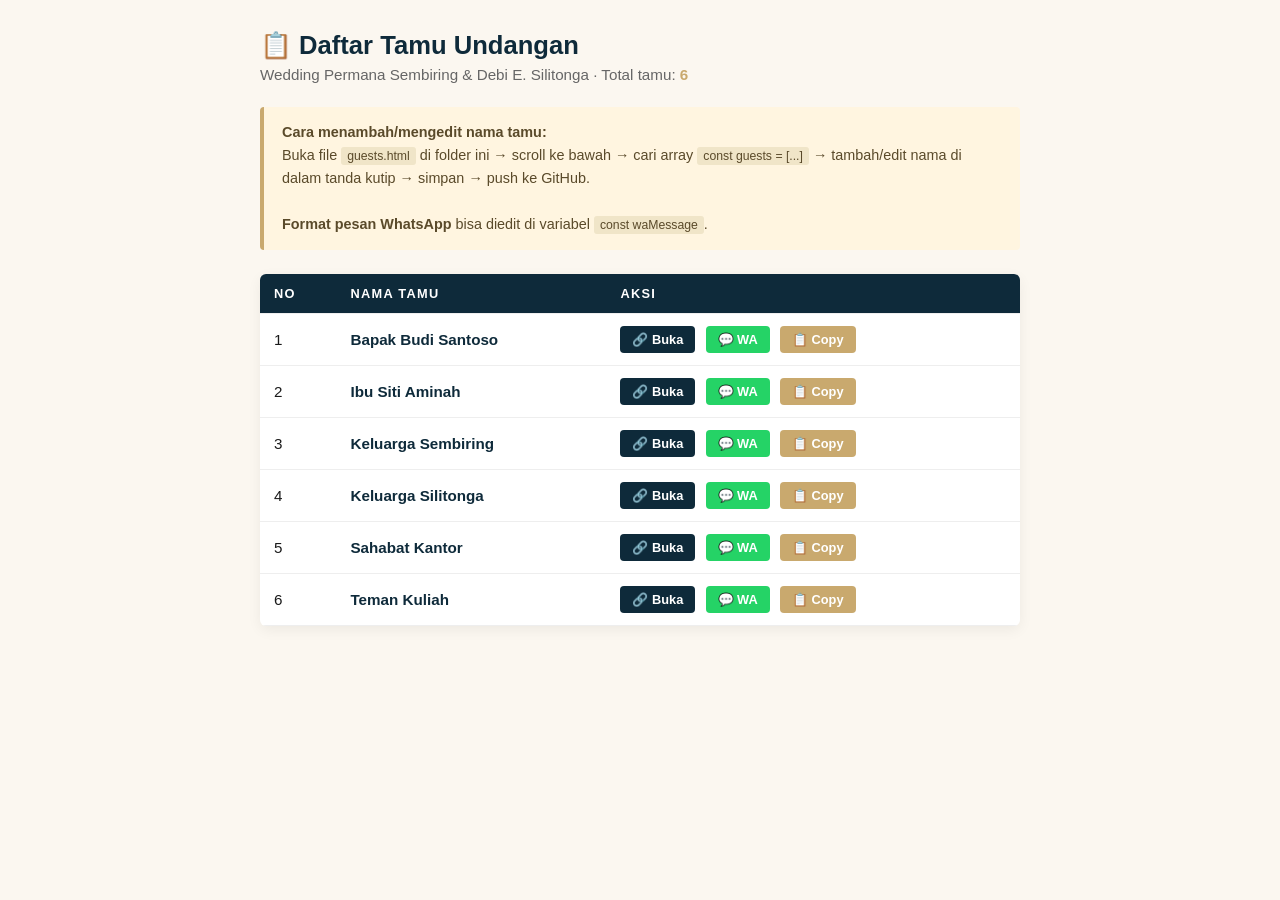
<file: guests.html>
<!DOCTYPE html>
<html lang="id">
<head>
<meta charset="UTF-8" />
<meta name="viewport" content="width=device-width, initial-scale=1.0" />
<title>Daftar Tamu Undangan — Permana & Debi</title>
<style>
  *{box-sizing:border-box;margin:0;padding:0;font-family:'Segoe UI',sans-serif}
  body{background:#fbf7f0;color:#1a1a1a;padding:30px 20px;min-height:100vh}
  .wrap{max-width:760px;margin:0 auto}
  h1{color:#0e2a3a;font-size:1.6rem;margin-bottom:6px}
  p.sub{color:#666;margin-bottom:24px;font-size:.95rem}
  .info{background:#fff5e0;border-left:4px solid #c9a96e;padding:14px 18px;border-radius:4px;margin-bottom:24px;font-size:.9rem;line-height:1.6;color:#5a4a2a}
  .info code{background:#f0e5c8;padding:2px 6px;border-radius:3px;font-size:.85em}
  table{width:100%;border-collapse:collapse;background:#fff;border-radius:6px;overflow:hidden;box-shadow:0 4px 14px rgba(0,0,0,.06)}
  th,td{padding:12px 14px;text-align:left;border-bottom:1px solid #eee;font-size:.95rem}
  th{background:#0e2a3a;color:#fff;font-size:.8rem;letter-spacing:.1em;text-transform:uppercase}
  tr:hover td{background:#fafafa}
  .name{font-weight:600;color:#0e2a3a}
  .btn{display:inline-block;padding:6px 12px;border-radius:4px;text-decoration:none;font-size:.8rem;font-weight:600;margin-right:6px;transition:.2s}
  .btn-link{background:#0e2a3a;color:#fff}
  .btn-wa{background:#25d366;color:#fff}
  .btn-copy{background:#c9a96e;color:#fff;border:none;cursor:pointer;font-family:inherit}
  .btn:hover,.btn-copy:hover{opacity:.85;transform:translateY(-1px)}
  .count{color:#c9a96e;font-weight:600}
  .toast{position:fixed;bottom:30px;left:50%;transform:translateX(-50%) translateY(100px);
    background:#0e2a3a;color:#fff;padding:12px 24px;border-radius:6px;
    transition:.3s;opacity:0;font-size:.9rem;z-index:99}
  .toast.show{transform:translateX(-50%) translateY(0);opacity:1}
  @media (max-width:600px){
    th,td{padding:10px 8px;font-size:.85rem}
    .btn{display:block;margin:3px 0;text-align:center}
  }
</style>
</head>
<body>
<div class="wrap">
  <h1>📋 Daftar Tamu Undangan</h1>
  <p class="sub">Wedding Permana Sembiring &amp; Debi E. Silitonga · Total tamu: <span class="count" id="total">0</span></p>

  <div class="info">
    <strong>Cara menambah/mengedit nama tamu:</strong><br>
    Buka file <code>guests.html</code> di folder ini → scroll ke bawah → cari array <code>const guests = [...]</code> → tambah/edit nama di dalam tanda kutip → simpan → push ke GitHub.<br><br>
    <strong>Format pesan WhatsApp</strong> bisa diedit di variabel <code>const waMessage</code>.
  </div>

  <table>
    <thead>
      <tr><th>No</th><th>Nama Tamu</th><th>Aksi</th></tr>
    </thead>
    <tbody id="tbody"></tbody>
  </table>
</div>

<div class="toast" id="toast">Link tersalin!</div>

<script>
  // ============================================
  //  EDIT DAFTAR TAMU DI BAWAH INI
  //  Tambah nama dengan format: "Nama Tamu",
  //  Setiap nama dipisah koma, dalam tanda kutip
  // ============================================
  const guests = [
    "Bapak Budi Santoso",
    "Ibu Siti Aminah",
    "Keluarga Sembiring",
    "Keluarga Silitonga",
    "Sahabat Kantor",
    "Teman Kuliah",
    // tambahkan nama tamu di sini
  ];

  // URL undangan (otomatis pakai domain saat ini)
  const baseURL = "https://permana4131.github.io/demo-wedding/";

  // Pesan WhatsApp (gunakan {nama} dan {link} sebagai placeholder)
  const waMessage = `Bismillahirrahmanirrahim,

Kepada Yth. *{nama}*

Tanpa mengurangi rasa hormat, kami mengundang Bapak/Ibu/Saudara/i untuk menghadiri acara pernikahan kami:

💑 *Permana Sembiring & Debi E. Silitonga*
📅 Sabtu, 15 Agustus 2026
📍 Danau Toba, Sumatera Utara

Detail undangan & RSVP:
{link}

Merupakan suatu kehormatan dan kebahagiaan bagi kami apabila Bapak/Ibu/Saudara/i berkenan hadir dan memberikan doa restu.

Terima kasih 🙏`;

  // ============================================
  //  Jangan ubah kode di bawah
  // ============================================
  const tbody = document.getElementById('tbody');
  document.getElementById('total').textContent = guests.length;

  guests.forEach((name, i) => {
    const link = baseURL + "?to=" + encodeURIComponent(name);
    const msg = waMessage.replace('{nama}', name).replace('{link}', link);
    const waLink = "https://wa.me/?text=" + encodeURIComponent(msg);

    const tr = document.createElement('tr');
    tr.innerHTML = `
      <td>${i+1}</td>
      <td class="name">${name}</td>
      <td>
        <a class="btn btn-link" href="${link}" target="_blank">🔗 Buka</a>
        <a class="btn btn-wa" href="${waLink}" target="_blank">💬 WA</a>
        <button class="btn btn-copy" onclick="copyLink('${link.replace(/'/g,"\\'")}')">📋 Copy</button>
      </td>`;
    tbody.appendChild(tr);
  });

  function copyLink(url){
    navigator.clipboard.writeText(url).then(()=>{
      const t=document.getElementById('toast');
      t.classList.add('show');
      setTimeout(()=>t.classList.remove('show'),1500);
    });
  }
</script>
</body>
</html>
</file>
